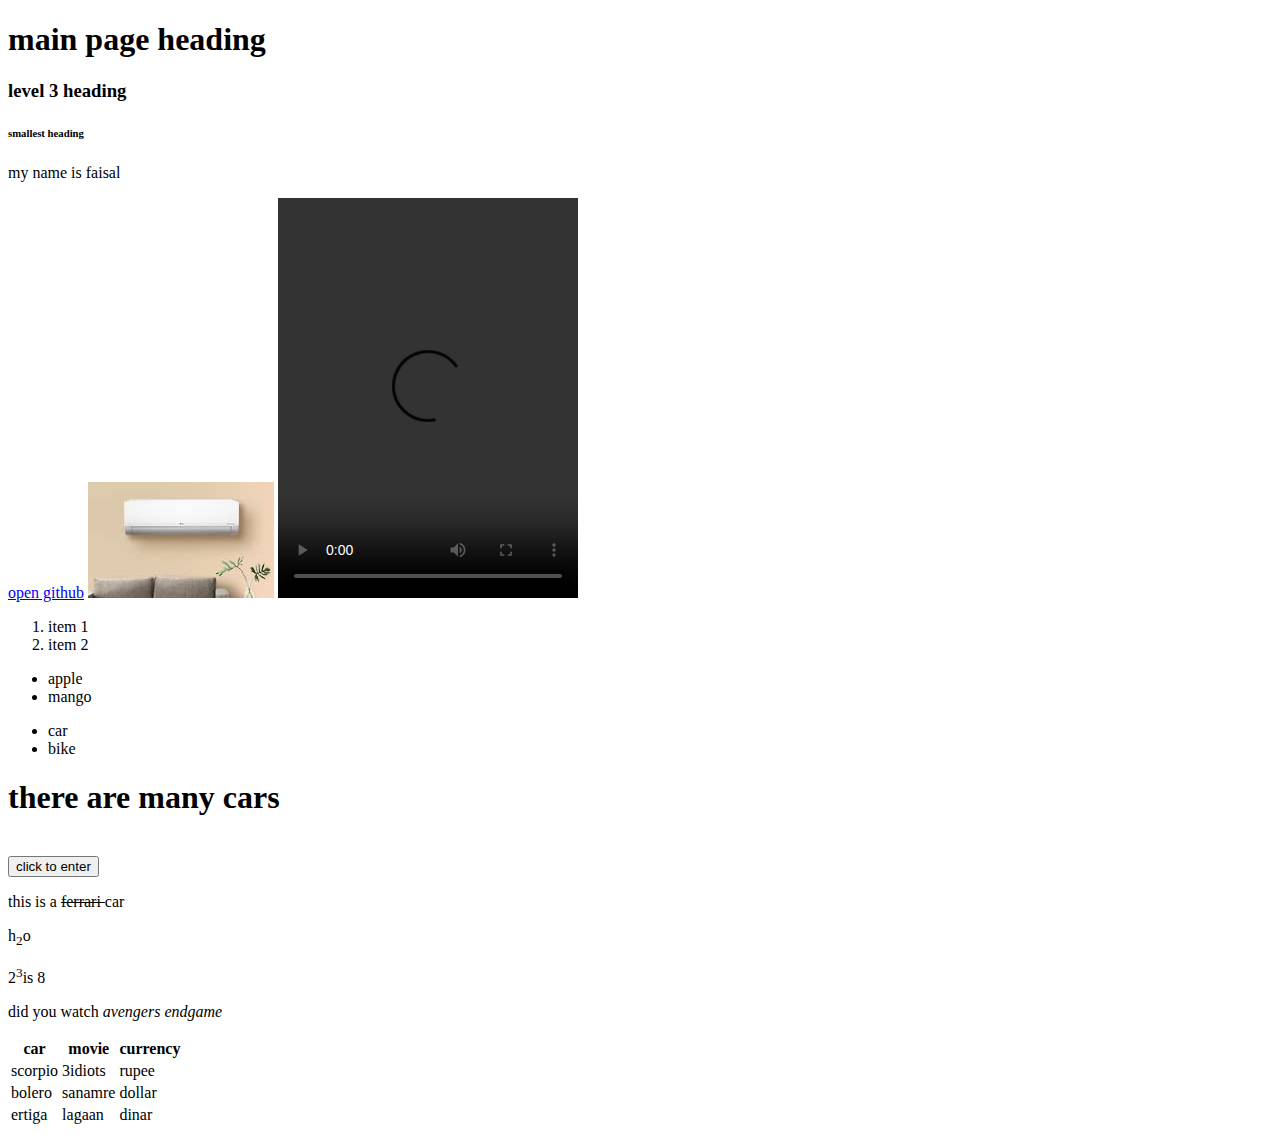
<file: index.html>
<!DOCTYPE html>
<html lang="en">
<head>
    <meta charset="UTF-8">
    <meta name="viewport" content="width=device-width, initial-scale=1.0">
    <link rel="stylesheet" href="./style.css">
    <title>Document</title>
</head>
<body>
   <h1>main page heading</h1> 
   <h3>level 3 heading</h3>

   <h6>smallest heading</h6>
  <p>my name is faisal </p>
   <a href="https://github.com/" target="_blank">open github</a>
   <img src="Appliances-QC-PC-186x116--B08RDL6H79._SY116_CB667322346_.jpg" alt="">
   <video src="https://www.boat-lifestyle.com/cdn/shop/files/quinn_wj3yj65nlj5wjjw3kolikmm0.mp4 " width="300" height="400"
    controls></video>
<ol>
    <li>item 1</li>
    <li>item 2</li>
</ol>
<ul>
    <li>apple</li>
    <li>mango</li>
</ul>
<ul>
    <li>car</li>
    <li>bike</li>
</ul>
<h1><b>there are many cars</b></h1>
<br>
<button>click to enter</button>
<p>this is a <del>ferrari </del>car</p>
<p>h<sub>2</sub>o</p>
<p>2<sup>3</sup>is 8</p>
<p>did you watch <em>avengers endgame</em></p>
<table>
    <thead>
        <tr>
            <th>car</th>
            <th>movie</th>
            <th>currency</th>
        </tr>
    </thead>
    <tbody>
        <tr>
            <td>scorpio</td>
            <td>3idiots</td>
            <td>rupee</td>
        </tr>
        <tr>
            <td>bolero</td>
            <td>sanamre</td>
            <td>dollar</td>
        </tr>
        <tr>
            <td>ertiga</td>
            <td>lagaan</td>
            <td>dinar</td>
        </tr>
    </tbody>
</table>
</body>
</html>
</file>
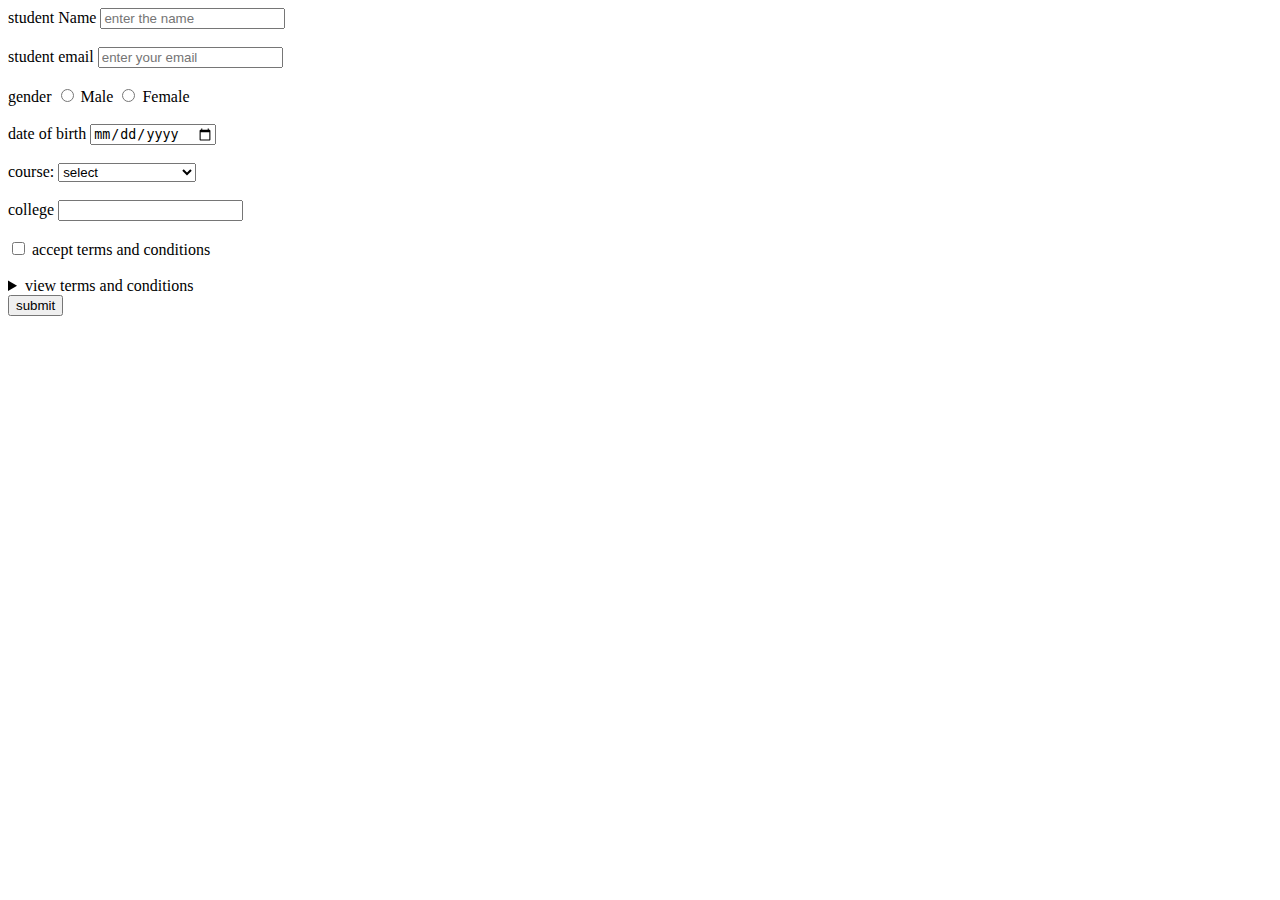
<file: admissionform.html>
<!DOCTYPE html>
<html lang="en">

<head>
    <meta charset="UTF-8">
    <meta name="viewport" content="width=device-width, initial-scale=1.0">
    <title>Admission form</title>
</head>

<body>
    <form>

        <label for="name" >student Name</label>
        <input id="name" type="text" required minlength="3" placeholder="enter the name">
        <br><br>

        <label for="email">student email</label>
        <input type="email" id="email" required placeholder="enter your email">
        <br><br>

        <label for="">gender</label>
        <input type="radio" name="gender"> Male
        <input type="radio" name="gender"> Female
        <br><br>

        <label for="dob">date of birth</label>
        <input id="dob" type="date">
        <br><br>

        
        <course for="">course:</label>
            <select id="course">
                <option>select</option>
                <option>mern stack dev</option>
                <option>python dev</option>
                <option>machine learning</option>
                <option>artificial intelligence</option>
            </select>
            <br><br>

            <label for="">college</label>
            <input type="text" list="college-options">
            <datalist id="college-options">
                <option>BBDU</option>
                <option>iu</option>
                <option>rr</option>
                <option>amity</option>
            </datalist>
            <br><br>


            <input id="terms" type="checkbox">
            <label for="terms">accept terms and conditions</label>
            <br><br>

            <details>
                <summary>view terms and conditions</summary>
                <p>Lorem ipsum dolor, sit amet consectetur adipisicing elit. Quam reprehenderit <mark>important for all</mark>
                    repellendus
                    consequuntur! Qui maiores, impedit deleniti harum ipsam velit delectus laboriosam porro alias
                    suscipit
                    odio in tempora dignissimos cupiditate?</p>
            </details>

            <button type="submit">submit</button>
    </form>
</body>

</html>
</file>
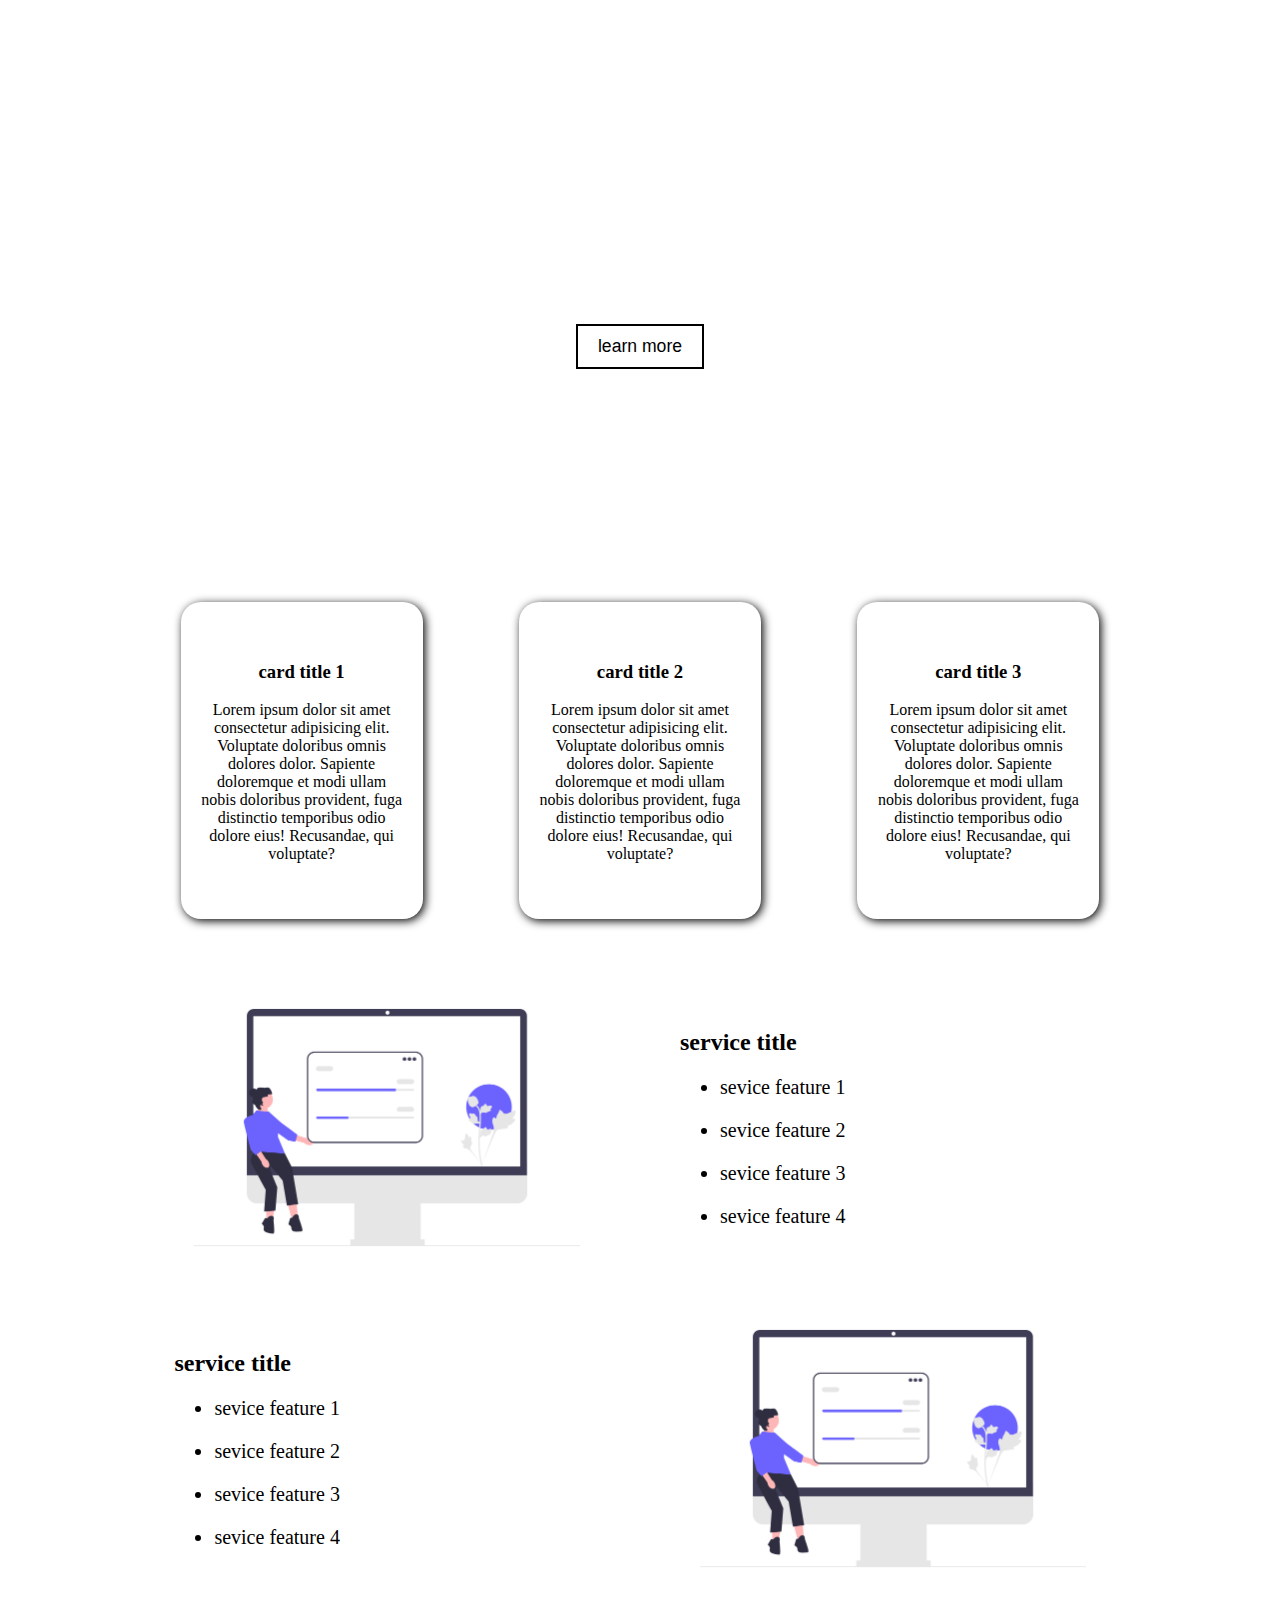
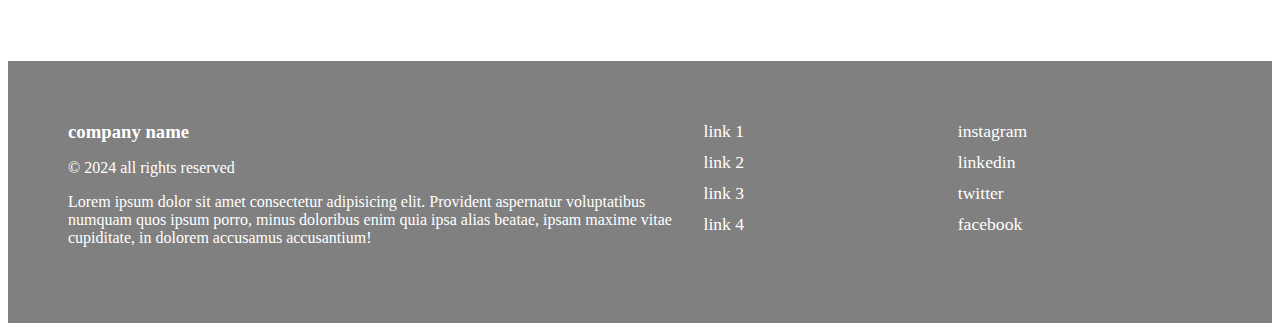
<file: landing.html>
<!DOCTYPE html>
<html lang="en">

<head>
    <meta charset="UTF-8">
    <meta name="viewport" content="width=device-width, initial-scale=1.0">
    <title>Document</title>
    <link rel="stylesheet" href="https://cdnjs.cloudflare.com/ajax/libs/font-awesome/6.5.2/css/all.min.css"
        integrity="sha512-SnH5WK+bZxgPHs44uWIX+LLJAJ9/2PkPKZ5QiAj6Ta86w+fsb2TkcmfRyVX3pBnMFcV7oQPJkl9QevSCWr3W6A=="
        crossorigin="anonymous" referrerpolicy="no-referrer" />


    <style>
        .hero-section {
            border: 2px solid;
            height: 60vh;
            align-items: center;
            display: flex;
            flex-direction: column;
            justify-content: center;
            background-size: cover;
            background-position: top;
            color: #fff;
            background-image: url(https://th.bing.com/th?id=OIP.xDVmMCG193U2wO2swWkyGQHaJQ&w=223&h=279&c=8&rs=1&qlt=90&o=6&dpr=1.3&pid=3.1&rm=2);


        }

        .hero-title {
            font-size: 60px;
            margin: 0%;


        }

        .hero-description {
            font-size: 20px;

        }

        .hero-btn {
            background-color: #fff;
            padding: 10px 20px;
            font-size: 1.1em;
            border: 2px solid black;

        }

        .feature-section {
            /* border: 2px solid rgb(13, 46, 232); */
            width: 80%;
            margin: 50px auto;

        }

        .card {
            /* border: 2px solid rgb(246, 9, 9); */
            text-align: center;
            width: 20%;
            border-radius: 20px;
            padding: 40px 20px;
            box-shadow: 2px 2px 10px 0 black;
        }

        .card-container {
            display: flex;
            /* flex-direction: row-reverse; */
            gap: 50px;
            justify-content: space-evenly;
            /* flex-direction: column; */
            align-items: center;
        }

        .card:hover {
            background-color: rgba(113, 183, 8, 0.845);
            color: white
        }

        .hero-btn:hover {
            color: #fff;
            background-color: blueviolet;
        }

        .row {
            display: grid;
            grid-template-columns: 1fr 1fr;
            /* justify-content: space-arou; */
        }

        .service-section {
            width: 80%;
            margin: 50px auto;
            /* height: 50vh; */
            /* border: 2px solid blueviolet; */
            /* display: grid;
           grid-template-columns: 300px 400px; */
        }

        .service-image {
            /* border: 2px solid green; */
        }

        .service-info {
            padding: 40px;
            /* border: 2px solid red; */
        }

        .service-image img {
            width: 100%;

        }

        .service-featur li {
            font-size: 20px;
            margin: 20px 0;


        }

        .service-feature {
            list-style: none;
            padding: 0;
        }

        footer {
            display: grid;
            grid-template-columns: 5fr 2fr 2fr;
            padding: 60px;
            color: #fff;
            background-color: gray;
        }

        footer h3 {
            margin: 0%;
        }

        .main-link a,
        .page-link a,
        .socail-links a {
            color: #fff;
            display: block;
            margin-bottom: 10px;
            text-decoration: none;
            font-size: 1.1em;
        }
        .page-link a:hover{
            color: blue;
            
        }
        .socail-links a:hover{
            color: blue;
        }
        
    </style>
</head>

<body>
    <header>

    </header>

    <main>
        <article>   

            <section class="hero-section">
                <h1 class="hero-title">website title </h1>
                <p class="hero-description"> lorem ipsum dolor sit, amet consector adipisicing elit . pariture
                    repllendus digissimos provident</p>
                <button class="hero-btn "> <i class="fa-solid fa-pen-to-square"></i> learn more</button>
            </section>
            <section class="feature-section">
                <div class="card-container">
                    <div class="card">
                        <i class="fa-solid fa-rocket fa-5x "></i>
                        <h3>card title 1</h3>
                        <p>Lorem ipsum dolor sit amet consectetur adipisicing elit. Voluptate doloribus omnis dolores
                            dolor. Sapiente doloremque et modi ullam nobis doloribus provident, fuga distinctio
                            temporibus odio dolore eius! Recusandae, qui voluptate?</p>

                    </div>
                    <div class="card">
                        <i class="fa-solid fa-rocket fa-5x "></i>
                        <h3>card title 2</h3>
                        <p>Lorem ipsum dolor sit amet consectetur adipisicing elit. Voluptate doloribus omnis dolores
                            dolor. Sapiente doloremque et modi ullam nobis doloribus provident, fuga distinctio
                            temporibus odio dolore eius! Recusandae, qui voluptate?</p>

                    </div>
                    <div class="card">
                        <i class="fa-solid fa-rocket fa-5x "></i>
                        <h3>card title 3</h3>
                        <p>Lorem ipsum dolor sit amet consectetur adipisicing elit. Voluptate doloribus omnis dolores
                            dolor. Sapiente doloremque et modi ullam nobis doloribus provident, fuga distinctio
                            temporibus odio dolore eius! Recusandae, qui voluptate?</p>

                    </div>


                </div>
            </section>
            <section class="service-section">
                <div class="row">
                    <div class="service-image">
                        <img src="./undraw_online_stats_0g94.png" alt="">
                    </div>
                    <div class="service-info">
                        <h2 class="service-title">service title</h2>
                        <ul class="service-featur">
                            <li>
                                <i class="fa-solid fa-check"></i> sevice feature 1
                            </li>
                            <li>
                                <i class="fa-solid fa-check"></i> sevice feature 2
                            </li>
                            <li>
                                <i class="fa-solid fa-check"></i> sevice feature 3
                            </li>
                            <li>
                                <i class="fa-solid fa-check"></i> sevice feature 4

                            </li>
                        </ul>
                    </div>
                </div>
                <div class="row">
                    <div class="service-info">
                        <h2 class="service-title">service title</h2>
                        <ul class="service-featur">
                            <li>
                                <i class="fa-solid fa-check"></i> sevice feature 1
                            </li>
                            <li>
                                <i class="fa-solid fa-check"></i> sevice feature 2
                            </li>
                            <li>
                                <i class="fa-solid fa-check"></i> sevice feature 3
                            </li>
                            <li>
                                <i class="fa-solid fa-check"></i> sevice feature 4

                            </li>
                        </ul>
                    </div>
                    <div class="service-image">
                        <img src="./undraw_online_stats_0g94.png" alt="">
                    </div>
                </div>

            </section>
        </article>
    </main>



    <footer>
        <div class="main-link">
            <h3>company name</h3>
            <p> &copy; 2024 all rights reserved</p>
            <p>Lorem ipsum dolor sit amet consectetur adipisicing elit. Provident aspernatur voluptatibus numquam quos
                ipsum porro, minus doloribus enim quia ipsa alias beatae, ipsam maxime vitae cupiditate, in dolorem
                accusamus accusantium!</p>
        </div>
        <div class="page-link">
            <a href="#">link 1</a>
            <a href="#">link 2</a>
            <a href="#">link 3</a>
            <a href="#">link 4</a>
        </div>
        <div class="socail-links">
            <a href="#">
                <i class="fa-brands fa-instagram"></i> instagram
            </a>
            <a href="#">
                <i class="fa-brands fa-linkedin"></i> linkedin
            </a>
            <a href="#">
                <i class="fa-brands fa-twitter"></i> twitter
            </a>
            <a href="#">
                <i class="fa-brands fa-facebook"></i> facebook
            </a>
        </div>
    </footer>
</body>

</html>
</file>
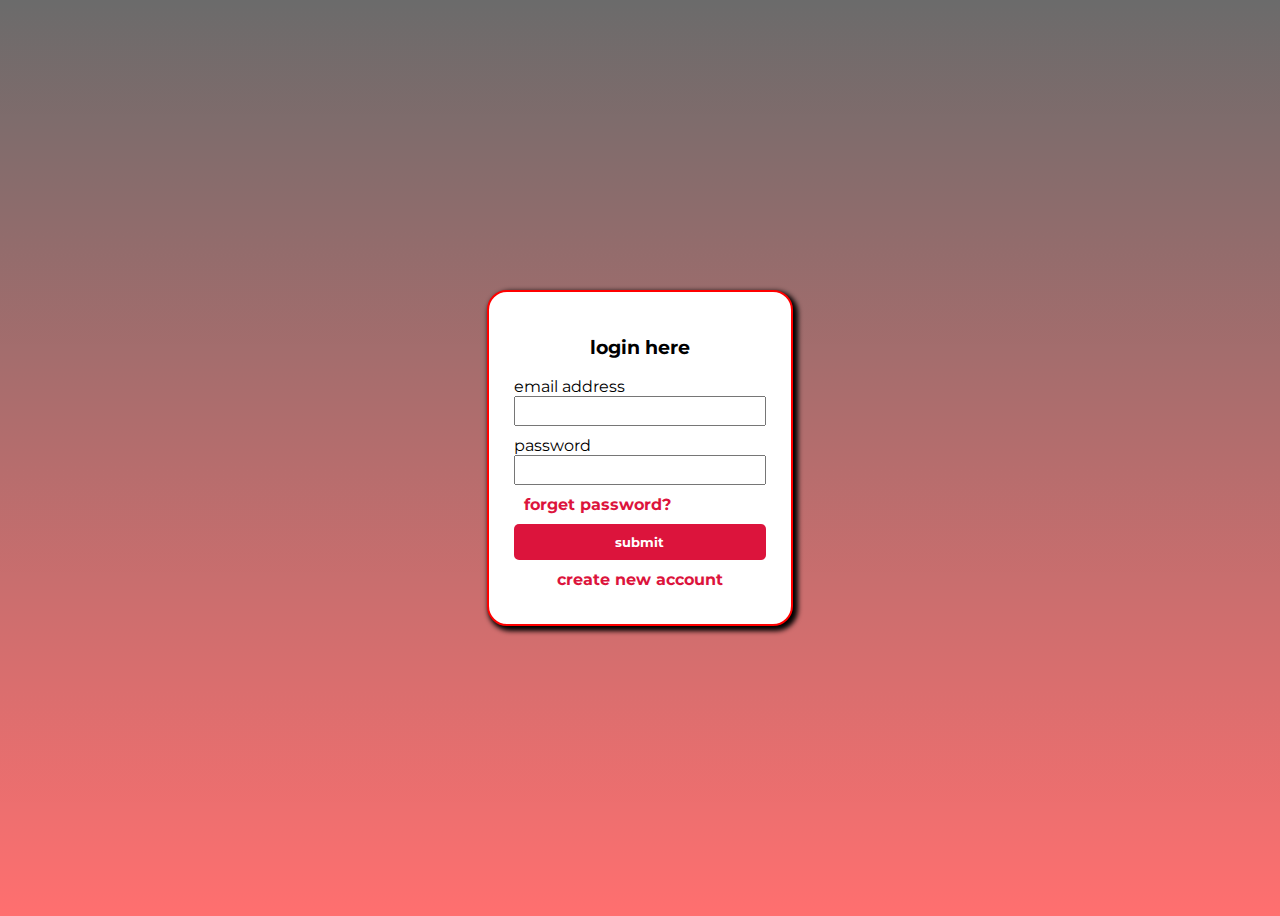
<file: login.html>
<!DOCTYPE html>
<html lang="en">

<head>
    <meta charset="UTF-8">
    <meta name="viewport" content="width=device-width, initial-scale=1.0">
    <title>Document</title>



    <link
        href="https://fonts.googleapis.com/css?family=Montserrat:100,200,300,regular,500,600,700,800,900,100italic,200italic,300italic,italic,500italic,600italic,700italic,800italic,900italic"
        rel="stylesheet" />


    <style>
        * {
            font-family: montserrat;
        }




        .card {
            border: 2px solid red;
            width: 20%;
            box-shadow: 3px 3px 5px 2px #000000;
            border-radius: 20px;
            padding: 25px;
            background-color: white;
        }

        body {
            display: flex;
            justify-content: center;
            align-items: center;
            height: 100vh;
            background-image:linear-gradient(0deg,rgba(255, 0, 0, 0.566),rgba(0, 0, 0, 0.582)),
            url('https://img.freepik.com/free-photo/painting-mountain-lake-with-mountain-background_188544-9126.jpg');  
            background-size: cover;     
     }

        .form-title {
            text-align: center;
            font-family: montserrat;

        }

        .text-input,
        .btn {
            display: block;
            width: 100%;
        }

        .text-input {

            margin-bottom: 10px;
            padding: 5px 10px;
            box-sizing: border-box;
        }

        .btn {
            /* margin: 20px; */
            background-color: crimson;
            color: white;
            font-weight: bold;
            padding: 10px;
            border: none;
            border-radius: 5px;

        }
        .btn:hover{
            background-color: black;
        }

        .form-link {
            text-decoration: none;
            font-weight: bold;
            color: crimson;
            display: block;
            margin: 10px;

        }

        .register-link {
            text-align: center;
        }
    </style>
</head>

<body>
    <div class="card">

        <h3 class="form-title">login here</h3>
        <form>
            <label for="email">email address</label>
            <input class="text-input" type="email" name="" id="email">

            <label for="password">password</label>
            <input class="text-input" type="password" name="" id="password">

            <a href="#" class=form-link>forget password?</a>

            <button class="btn">submit</button>

            <a href="#" class="form-link register-link">create new account</a>
        </form>
    </div>
</body>

</html>
</file>
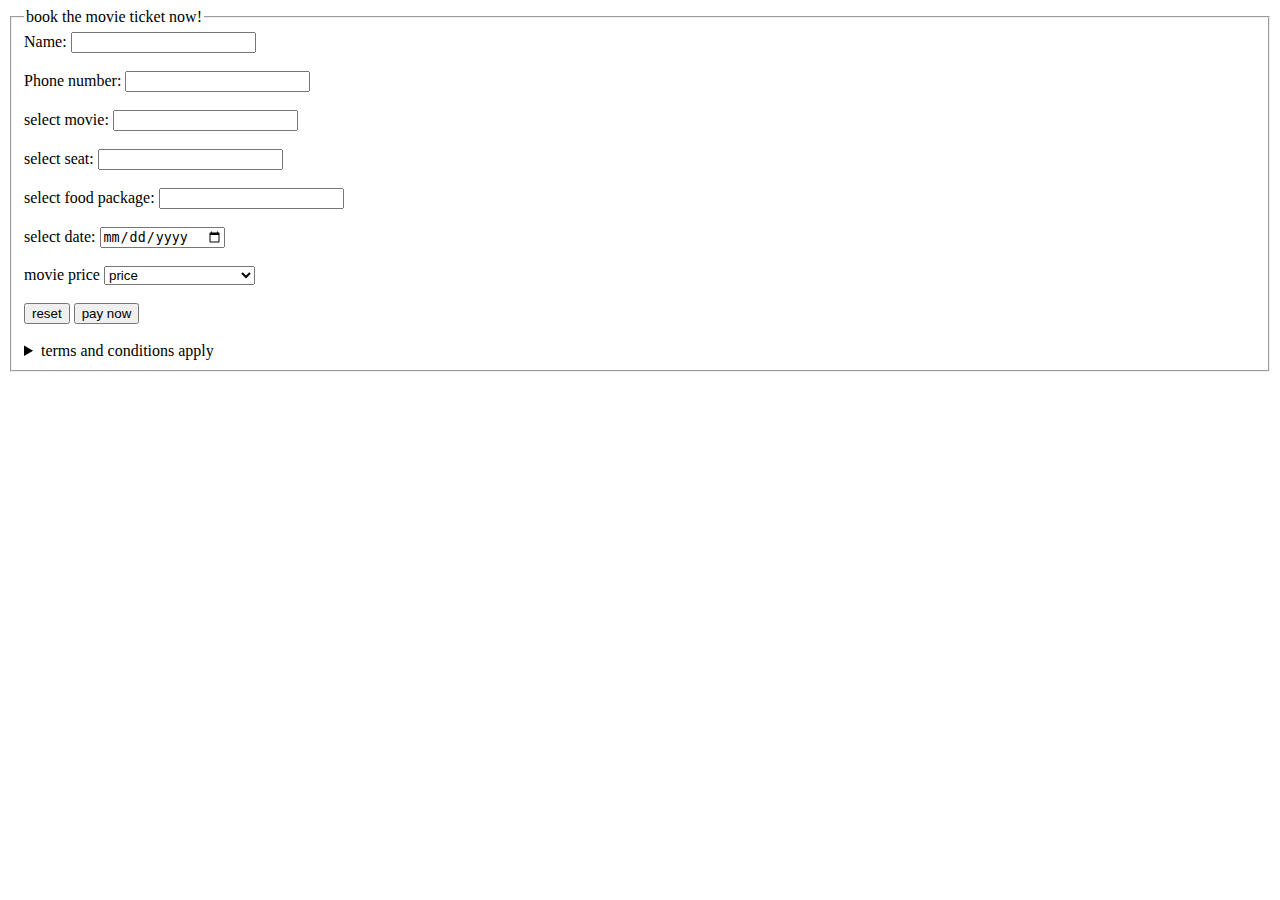
<file: movieticket.html>
<!DOCTYPE html>
<html lang="en">

<head>
    <meta charset="UTF-8">
    <meta name="viewport" content="width=device-width, initial-scale=1.0">
    <title>Document</title>
</head>

<body>
    <form>

        <fieldset>
            <legend>book the movie ticket now!</legend>
            <label for="">Name:</label>
            <input type="text">
            <br><br>
            <label for="">Phone number:</label>
            <input type="number" minlength="10">
            <br><br>
            <label for="">select movie:</label>
            <input type="text" list="select movie">
            <datalist id="select movie">
                <option>3idiot</option>
                <option>dabangg</option>
                <option>sanam re</option>
                <option>lagaan</option>
                <option>tiger zinda hai</option>

            </datalist>
            <br><br>
            <label for="">select seat:</label>
            <input type="text" list="select seat">
            <datalist id="select seat">
                <option>silver</option>
                <option>platinum</option>
                <option>gold</option>
                <option>gold aboandance</option>
                <option>diamond</option>
            </datalist>
            <br><br>

            <label for="">select food package:</label>
            <input type="text" list="select food package">
            <datalist id="select food package">
                <option>snacks</option>
                <option>starter</option>
                <option>veg combo</option>
                <option>non veg combo</option>
                <option>chinese combo</option>
            </datalist>
            <br><br>
            <label for="date">select date:</label>
            <input type="date" id="date">
            <br><br>
            <label for="movie price">movie price</label>
            <select id=" movie price">
                <option>price</option>
                <option>silver-399</option>
                <option>platinum-549</option>
                <option>gold-749</option>
                <option>gold aboandance-999</option>
                <option>diamond-1299</option>
            </select>
            <br><br>
            <button type="reset">reset</button> <button type="submit">pay now</button>
            <br><br>
            <details>
                <summary>terms and conditions apply</summary>
                <p>The online booking is non-transferable and cannot be further
                     sold. To collect the tickets the user must present the
                      credit/debit card that was used to book the tickets in that
                       particular cinema. The user has to carry the printout of the
                        confirmation mail.</p>
            </details>

        </fieldset>
    </form>
</body>

</html>
</file>
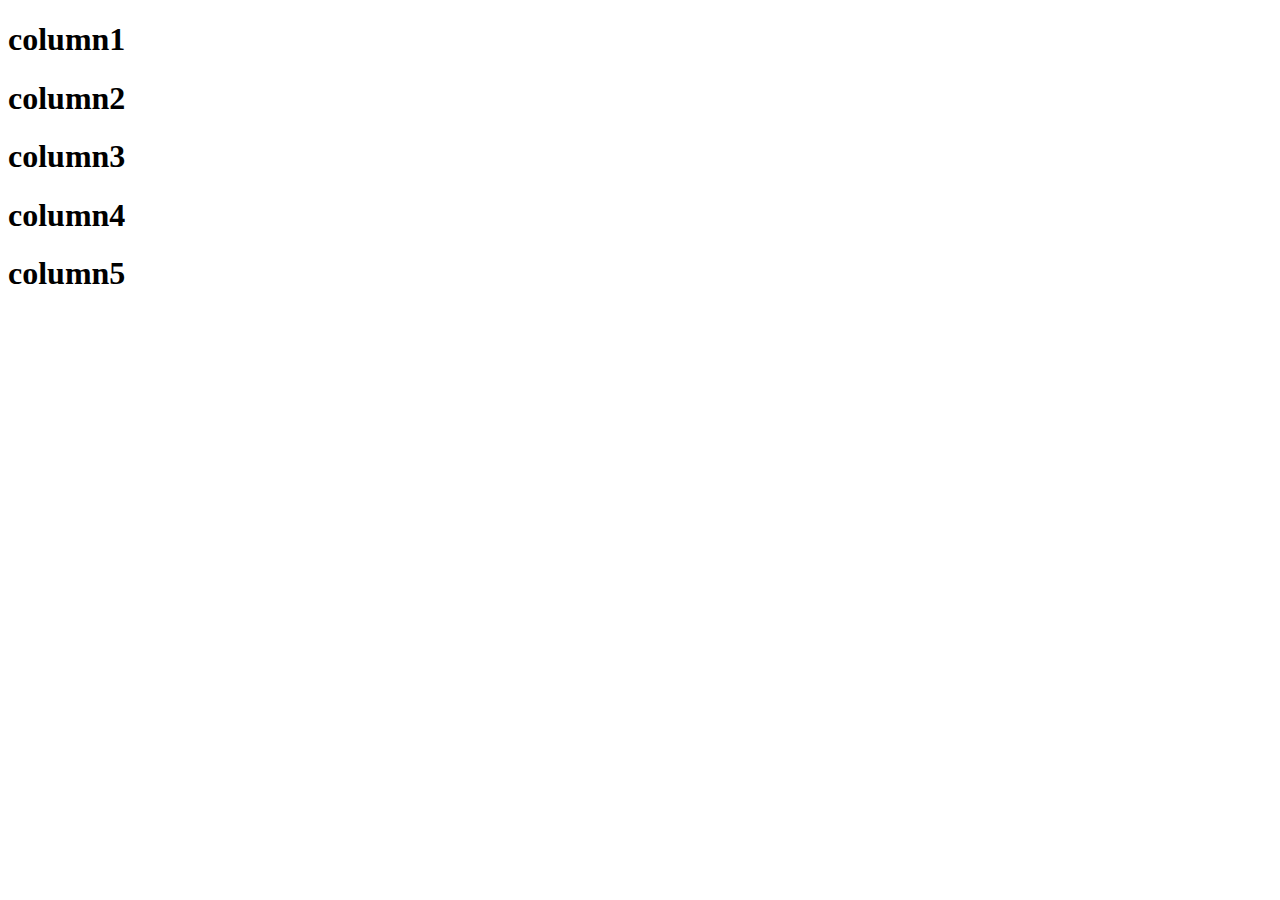
<file: responsive.html>
<!DOCTYPE html>
<html lang="en">
<head>
    <meta charset="UTF-8">
    <meta name="viewport" content="width=device-width, initial-scale=1.0">
    <title>Document</title>
</head>
<body>
    
<div class="grid grid-cols-6 xl:grid-cols-6 text-center text-2xl  font-bold text-white">

<h1>column1</h1>
<h1>column2</h1>
<h1>column3</h1>
<h1>column4</h1>
<h1>column5</h1>
</div>






</body>
</html>
</file>
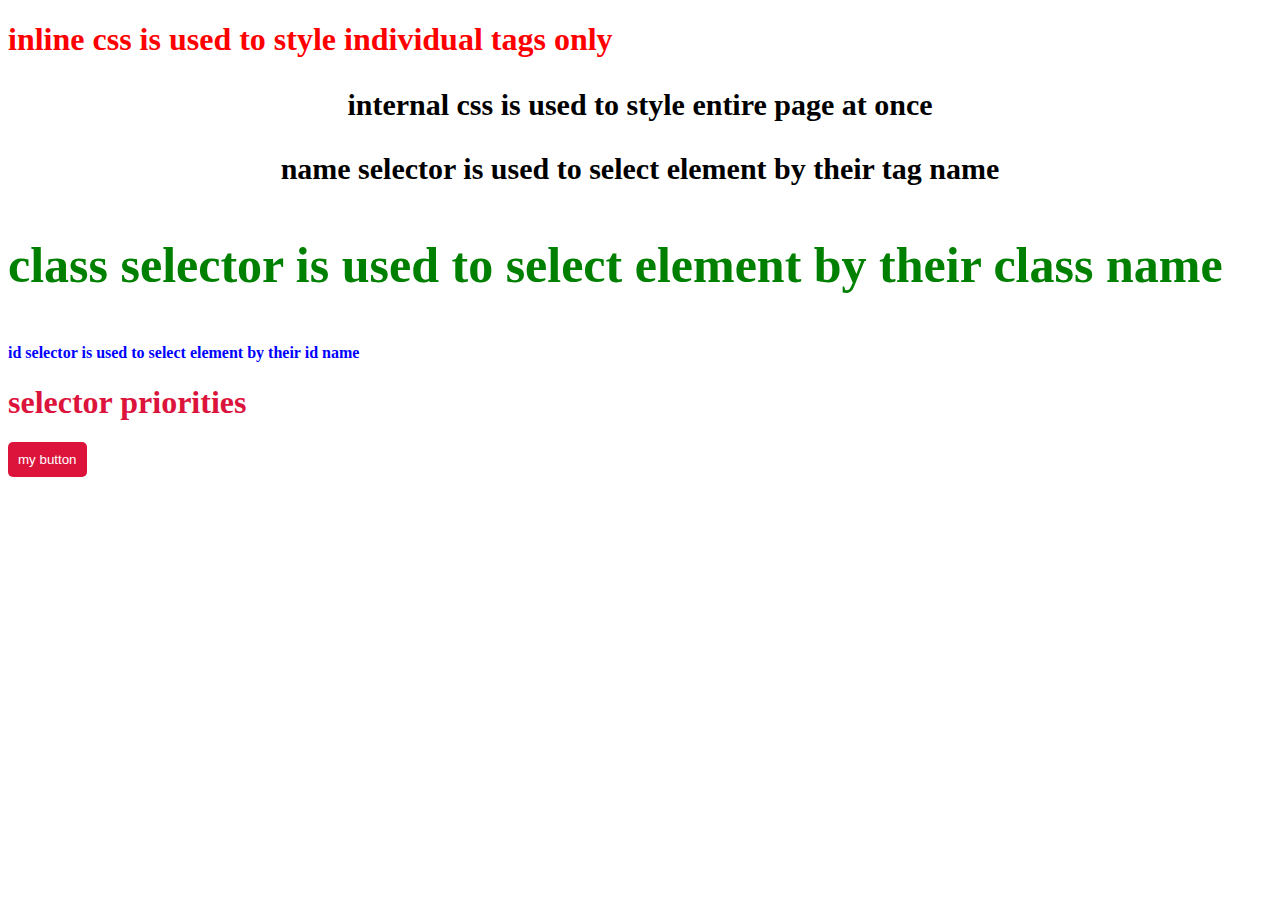
<file: usingcss.html>
<!DOCTYPE html>
<html lang="en">

<head>
    <meta charset="UTF-8">
    <meta name="viewport" content="width=device-width, initial-scale=1.0">
    <title>Document</title>

    <style>
        p {
            text-align: center;
            font-size: 30px;
            font-weight: bold;
        }

        .my-class1 {
            color: green;
            font-size: 50px;
        }

        #myid {
            color: blue;
            font: size 30px;
            ;
        }

        h1 {
            color: blueviolet;

        }

        .my-class2 {
            color: crimson !important;
        }

        #myid2 {
            color: darkcyan;
        }
    </style>
    <link rel="stylesheet" href="style.css">


</head>

<body>
    <h1 style="color:red; font-size 50px;">inline css is used to style individual tags only</h1>


    <p>internal css is used to style entire page at once </p>

    <p>name selector is used to select element by their tag name</p>
    <h3 class="my-class1">class selector is used to select element by their class name</h3>
    <h4 id="myid">id selector is used to select element by their id name</h4>
    <h1 class="my-class2" id="myid2" style="color: coral;">selector priorities</h1>

    <button class="btn">my button</button>
</body>

</html>
</file>
<file: style.css>
.btn{
    background-color: crimson;
color: white;
padding: 10px;
border: none;
border-radius: 5px ;
}
</file>
